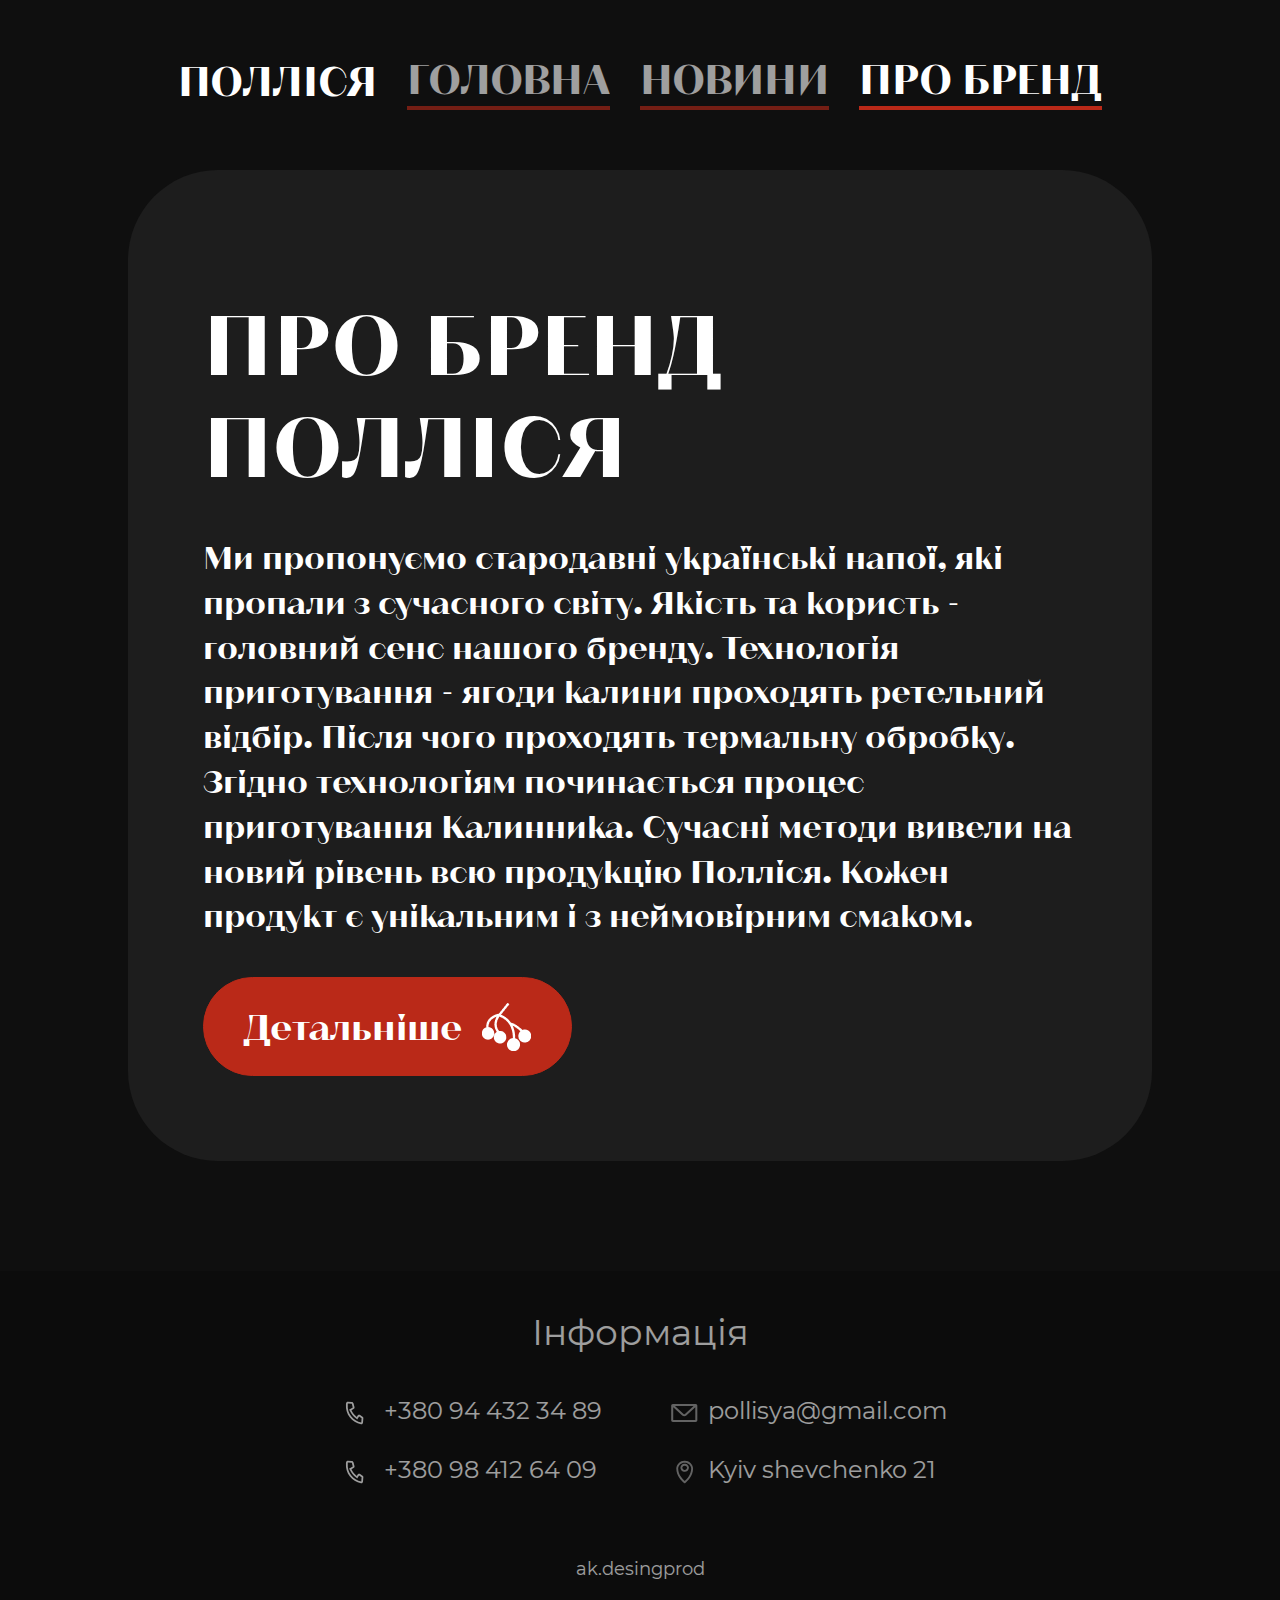
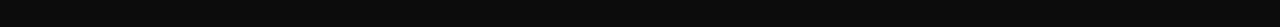
<file: brand.html>
<html lang="ru">

	<head>

		<meta charset="utf-8">
		<title>Start Optimazed</title>
		<meta name="description" content="Startup HTML Optimized">
		<meta name="viewport" content="width=device-width">
		<link rel="icon" href="img/favicon.ico">
		<meta property="og:image" content="img/preview.jpg">
		<link rel="stylesheet" href="css/app.min.css?v=1">
		<script src="js/app.min.js" defer></script>

	</head>

	<body class="body">
		<header class="header">
			<div class="header__container container">
				<nav class="header__wrapper" id="header__nav">
					<div class="header__nav">
						<a href="/">
							<h1 class="header__title">ПОЛЛІСЯ</h1>
						</a>
						<a href="/" class="header__text">
							<p>ГОЛОВНА</p>
						</a>
						<a href="/#news" class="header__text">
							<p>НОВИНИ</p>
						</a>
						<a href="brand.html" class="header__text active">
							<p>ПРО БРЕНД</p>
						</a>
					</div>
				</nav>
				<button class="hamburger" type="button">
					<span class="hamburger__item"></span>
				</button>
			</div>
		</header>

		<section class="about">
			<div class="about__container container">
				<div class="about__content">
					<h1 class="about__title">Про бренд полліся</h1>
					<p class="about__text">Ми пропонуємо стародавні українські напої, які пропали з сучасного світу. Якість та користь - головний сенс нашого бренду. Технологія приготування - ягоди калини проходять ретельний відбір. Після чого проходять термальну обробку. Згідно технологіям починається процес приготування Калинника. Сучасні методи вивели на новий рівень всю продукцію Полліся. Кожен продукт є унікальним і з неймовірним смаком. </p>
					<button class="about__btn btn">Детальніше
						<img src="./img/kalina-btn.png" alt=""></button>
				</div>
			</div>

		</section>

		<footer class="footer">
			<div class="footer__container container">
				<h2 class="footer__title">Інформація
				</h2>
				<div class="footer__content">
					<div class="footer__items">
						<a class="footer__text" href="tel:+380944323489"><img src="./img/phone.svg" alt="">
							+380 94 432 34 89</a>
						<a class="footer__text" href="tel:+380984126409"><img src="./img/phone.svg" alt="">
							+380 98 412 64 09</a>
					</div>
					<div class="footer__items">
						<a class="footer__text" href="mailto:pollisya@gmail.com"><img src="./img/mail.svg" alt="">pollisya@gmail.com</a>
						<a class="footer__text" href="https://www.google.com/maps/place/%D0%B1%D1%83%D0%BB.+%D0%A2%D0%B0%D1%80%D0%B0%D1%81%D0%B0+%D0%A8%D0%B5%D0%B2%D1%87%D0%B5%D0%BD%D0%BA%D0%BE,+21,+%D0%9A%D0%B8%D0%B5%D0%B2,+02000/@50.4455729,30.4972313,17z/data=!4m5!3m4!1s0x40d4cef45ab16e71:0x9cf49183c1bd70de!8m2!3d50.4454294!4d30.4992483"><img src="./img/location.svg" alt="">Kyiv shevchenko 21</a>
					</div>
				</div>
				<a class="footer__product" href="https://www.instagram.com/ak.designprod/">ak.desingprod</a>
			</div>
		</footer>
	</body>
</html>
</file>
<file: css/app.min.css>
*,::after,::before{-webkit-box-sizing:border-box;box-sizing:border-box}html{font-family:sans-serif;line-height:1.15;-webkit-text-size-adjust:100%;-webkit-tap-highlight-color:transparent}article,aside,figcaption,figure,footer,header,hgroup,main,nav,section{display:block}body{margin:0;font-family:-apple-system,BlinkMacSystemFont,"Segoe UI",Roboto,"Helvetica Neue",Arial,"Noto Sans","Liberation Sans",sans-serif,"Apple Color Emoji","Segoe UI Emoji","Segoe UI Symbol","Noto Color Emoji";font-size:1rem;font-weight:400;line-height:1.5;color:#212529;text-align:left;background-color:#fff}[tabindex="-1"]:focus:not(:focus-visible){outline:0!important}hr{-webkit-box-sizing:content-box;box-sizing:content-box;height:0;overflow:visible}h1,h2,h3,h4,h5,h6{margin-top:0;margin-bottom:.5rem}p{margin-top:0;margin-bottom:1rem}abbr[data-original-title],abbr[title]{text-decoration:underline;-webkit-text-decoration:underline dotted;text-decoration:underline dotted;cursor:help;border-bottom:0;-webkit-text-decoration-skip-ink:none;text-decoration-skip-ink:none}address{margin-bottom:1rem;font-style:normal;line-height:inherit}dl,ol,ul{margin-top:0;margin-bottom:1rem}ol ol,ol ul,ul ol,ul ul{margin-bottom:0}dt{font-weight:700}dd{margin-bottom:.5rem;margin-left:0}blockquote{margin:0 0 1rem}b,strong{font-weight:bolder}small{font-size:80%}sub,sup{position:relative;font-size:75%;line-height:0;vertical-align:baseline}sub{bottom:-.25em}sup{top:-.5em}a{color:#007bff;text-decoration:none;background-color:transparent}a:hover{color:#0056b3;text-decoration:underline}a:not([href]):not([class]){color:inherit;text-decoration:none}a:not([href]):not([class]):hover{color:inherit;text-decoration:none}code,kbd,pre,samp{font-family:SFMono-Regular,Menlo,Monaco,Consolas,"Liberation Mono","Courier New",monospace;font-size:1em}pre{margin-top:0;margin-bottom:1rem;overflow:auto;-ms-overflow-style:scrollbar}figure{margin:0 0 1rem}img{vertical-align:middle;border-style:none}svg{overflow:hidden;vertical-align:middle}table{border-collapse:collapse}caption{padding-top:.75rem;padding-bottom:.75rem;color:#6c757d;text-align:left;caption-side:bottom}th{text-align:inherit;text-align:-webkit-match-parent}label{display:inline-block;margin-bottom:.5rem}button{border-radius:0}button:focus:not(:focus-visible){outline:0}button,input,optgroup,select,textarea{margin:0;font-family:inherit;font-size:inherit;line-height:inherit}button,input{overflow:visible}button,select{text-transform:none}[role=button]{cursor:pointer}select{word-wrap:normal}[type=button],[type=reset],[type=submit],button{-webkit-appearance:button}[type=button]:not(:disabled),[type=reset]:not(:disabled),[type=submit]:not(:disabled),button:not(:disabled){cursor:pointer}[type=button]::-moz-focus-inner,[type=reset]::-moz-focus-inner,[type=submit]::-moz-focus-inner,button::-moz-focus-inner{padding:0;border-style:none}input[type=checkbox],input[type=radio]{-webkit-box-sizing:border-box;box-sizing:border-box;padding:0}textarea{overflow:auto;resize:vertical}fieldset{min-width:0;padding:0;margin:0;border:0}legend{display:block;width:100%;max-width:100%;padding:0;margin-bottom:.5rem;font-size:1.5rem;line-height:inherit;color:inherit;white-space:normal}progress{vertical-align:baseline}[type=number]::-webkit-inner-spin-button,[type=number]::-webkit-outer-spin-button{height:auto}[type=search]{outline-offset:-2px;-webkit-appearance:none}[type=search]::-webkit-search-decoration{-webkit-appearance:none}::-webkit-file-upload-button{font:inherit;-webkit-appearance:button}output{display:inline-block}summary{display:list-item;cursor:pointer}template{display:none}[hidden]{display:none!important}@font-face{font-family:swiper-icons;src:url("data:application/font-woff;charset=utf-8;base64, [base64]//wADZ2x5ZgAAAywAAADMAAAD2MHtryVoZWFkAAABbAAAADAAAAA2E2+eoWhoZWEAAAGcAAAAHwAAACQC9gDzaG10eAAAAigAAAAZAAAArgJkABFsb2NhAAAC0AAAAFoAAABaFQAUGG1heHAAAAG8AAAAHwAAACAAcABAbmFtZQAAA/gAAAE5AAACXvFdBwlwb3N0AAAFNAAAAGIAAACE5s74hXjaY2BkYGAAYpf5Hu/j+W2+MnAzMYDAzaX6QjD6/4//Bxj5GA8AuRwMYGkAPywL13jaY2BkYGA88P8Agx4j+/8fQDYfA1AEBWgDAIB2BOoAeNpjYGRgYNBh4GdgYgABEMnIABJzYNADCQAACWgAsQB42mNgYfzCOIGBlYGB0YcxjYGBwR1Kf2WQZGhhYGBiYGVmgAFGBiQQkOaawtDAoMBQxXjg/wEGPcYDDA4wNUA2CCgwsAAAO4EL6gAAeNpj2M0gyAACqxgGNWBkZ2D4/wMA+xkDdgAAAHjaY2BgYGaAYBkGRgYQiAHyGMF8FgYHIM3DwMHABGQrMOgyWDLEM1T9/w8UBfEMgLzE////P/5//f/V/xv+r4eaAAeMbAxwIUYmIMHEgKYAYjUcsDAwsLKxc3BycfPw8jEQA/[base64]/uznmfPFBNODM2K7MTQ45YEAZqGP81AmGGcF3iPqOop0r1SPTaTbVkfUe4HXj97wYE+yNwWYxwWu4v1ugWHgo3S1XdZEVqWM7ET0cfnLGxWfkgR42o2PvWrDMBSFj/IHLaF0zKjRgdiVMwScNRAoWUoH78Y2icB/yIY09An6AH2Bdu/UB+yxopYshQiEvnvu0dURgDt8QeC8PDw7Fpji3fEA4z/PEJ6YOB5hKh4dj3EvXhxPqH/SKUY3rJ7srZ4FZnh1PMAtPhwP6fl2PMJMPDgeQ4rY8YT6Gzao0eAEA409DuggmTnFnOcSCiEiLMgxCiTI6Cq5DZUd3Qmp10vO0LaLTd2cjN4fOumlc7lUYbSQcZFkutRG7g6JKZKy0RmdLY680CDnEJ+UMkpFFe1RN7nxdVpXrC4aTtnaurOnYercZg2YVmLN/d/gczfEimrE/fs/bOuq29Zmn8tloORaXgZgGa78yO9/cnXm2BpaGvq25Dv9S4E9+5SIc9PqupJKhYFSSl47+Qcr1mYNAAAAeNptw0cKwkAAAMDZJA8Q7OUJvkLsPfZ6zFVERPy8qHh2YER+3i/BP83vIBLLySsoKimrqKqpa2hp6+jq6RsYGhmbmJqZSy0sraxtbO3sHRydnEMU4uR6yx7JJXveP7WrDycAAAAAAAH//wACeNpjYGRgYOABYhkgZgJCZgZNBkYGLQZtIJsFLMYAAAw3ALgAeNolizEKgDAQBCchRbC2sFER0YD6qVQiBCv/H9ezGI6Z5XBAw8CBK/m5iQQVauVbXLnOrMZv2oLdKFa8Pjuru2hJzGabmOSLzNMzvutpB3N42mNgZGBg4GKQYzBhYMxJLMlj4GBgAYow/P/PAJJhLM6sSoWKfWCAAwDAjgbRAAB42mNgYGBkAIIbCZo5IPrmUn0hGA0AO8EFTQAA") format("woff");font-weight:400;font-style:normal}:root{--swiper-theme-color:#007aff}.swiper-container{margin-left:auto;margin-right:auto;position:relative;overflow:hidden;list-style:none;padding:0;z-index:1}.swiper-container-vertical>.swiper-wrapper{-webkit-box-orient:vertical;-webkit-box-direction:normal;-ms-flex-direction:column;flex-direction:column}.swiper-wrapper{position:relative;width:100%;height:100%;z-index:1;display:-webkit-box;display:-ms-flexbox;display:flex;-webkit-transition-property:-webkit-transform;transition-property:-webkit-transform;-o-transition-property:transform;transition-property:transform;transition-property:transform,-webkit-transform;-webkit-box-sizing:content-box;box-sizing:content-box}.swiper-container-android .swiper-slide,.swiper-wrapper{-webkit-transform:translate3d(0,0,0);transform:translate3d(0,0,0)}.swiper-container-multirow>.swiper-wrapper{-ms-flex-wrap:wrap;flex-wrap:wrap}.swiper-container-multirow-column>.swiper-wrapper{-ms-flex-wrap:wrap;flex-wrap:wrap;-webkit-box-orient:vertical;-webkit-box-direction:normal;-ms-flex-direction:column;flex-direction:column}.swiper-container-free-mode>.swiper-wrapper{-webkit-transition-timing-function:ease-out;-o-transition-timing-function:ease-out;transition-timing-function:ease-out;margin:0 auto}.swiper-container-pointer-events{-ms-touch-action:pan-y;touch-action:pan-y}.swiper-container-pointer-events.swiper-container-vertical{-ms-touch-action:pan-x;touch-action:pan-x}.swiper-slide{-ms-flex-negative:0;flex-shrink:0;width:100%;height:100%;position:relative;-webkit-transition-property:-webkit-transform;transition-property:-webkit-transform;-o-transition-property:transform;transition-property:transform;transition-property:transform,-webkit-transform}.swiper-slide-invisible-blank{visibility:hidden}.swiper-container-autoheight,.swiper-container-autoheight .swiper-slide{height:auto}.swiper-container-autoheight .swiper-wrapper{-webkit-box-align:start;-ms-flex-align:start;align-items:flex-start;-webkit-transition-property:height,-webkit-transform;transition-property:height,-webkit-transform;-o-transition-property:transform,height;transition-property:transform,height;transition-property:transform,height,-webkit-transform}.swiper-container-3d{-webkit-perspective:1200px;perspective:1200px}.swiper-container-3d .swiper-cube-shadow,.swiper-container-3d .swiper-slide,.swiper-container-3d .swiper-slide-shadow-bottom,.swiper-container-3d .swiper-slide-shadow-left,.swiper-container-3d .swiper-slide-shadow-right,.swiper-container-3d .swiper-slide-shadow-top,.swiper-container-3d .swiper-wrapper{-webkit-transform-style:preserve-3d;transform-style:preserve-3d}.swiper-container-3d .swiper-slide-shadow-bottom,.swiper-container-3d .swiper-slide-shadow-left,.swiper-container-3d .swiper-slide-shadow-right,.swiper-container-3d .swiper-slide-shadow-top{position:absolute;left:0;top:0;width:100%;height:100%;pointer-events:none;z-index:10}.swiper-container-3d .swiper-slide-shadow-left{background-image:-webkit-gradient(linear,right top,left top,from(rgba(0,0,0,.5)),to(rgba(0,0,0,0)));background-image:-o-linear-gradient(right,rgba(0,0,0,.5),rgba(0,0,0,0));background-image:linear-gradient(to left,rgba(0,0,0,.5),rgba(0,0,0,0))}.swiper-container-3d .swiper-slide-shadow-right{background-image:-webkit-gradient(linear,left top,right top,from(rgba(0,0,0,.5)),to(rgba(0,0,0,0)));background-image:-o-linear-gradient(left,rgba(0,0,0,.5),rgba(0,0,0,0));background-image:linear-gradient(to right,rgba(0,0,0,.5),rgba(0,0,0,0))}.swiper-container-3d .swiper-slide-shadow-top{background-image:-webkit-gradient(linear,left bottom,left top,from(rgba(0,0,0,.5)),to(rgba(0,0,0,0)));background-image:-o-linear-gradient(bottom,rgba(0,0,0,.5),rgba(0,0,0,0));background-image:linear-gradient(to top,rgba(0,0,0,.5),rgba(0,0,0,0))}.swiper-container-3d .swiper-slide-shadow-bottom{background-image:-webkit-gradient(linear,left top,left bottom,from(rgba(0,0,0,.5)),to(rgba(0,0,0,0)));background-image:-o-linear-gradient(top,rgba(0,0,0,.5),rgba(0,0,0,0));background-image:linear-gradient(to bottom,rgba(0,0,0,.5),rgba(0,0,0,0))}.swiper-container-css-mode>.swiper-wrapper{overflow:auto;scrollbar-width:none;-ms-overflow-style:none}.swiper-container-css-mode>.swiper-wrapper::-webkit-scrollbar{display:none}.swiper-container-css-mode>.swiper-wrapper>.swiper-slide{scroll-snap-align:start start}.swiper-container-horizontal.swiper-container-css-mode>.swiper-wrapper{-webkit-scroll-snap-type:x mandatory;-ms-scroll-snap-type:x mandatory;scroll-snap-type:x mandatory}.swiper-container-vertical.swiper-container-css-mode>.swiper-wrapper{-webkit-scroll-snap-type:y mandatory;-ms-scroll-snap-type:y mandatory;scroll-snap-type:y mandatory}@font-face{font-family:KyivTypeSans-Heavy3;font-style:normal;font-weight:400;src:url(../fonts/KyivTypeSans-Heavy3.woff2) format("woff2");font-display:swap}@font-face{font-family:KyivTypeSans-Heavy3;font-style:normal;font-weight:700;src:url(../fonts/KyivTypeSans-Heavy3.woff2) format("woff2");font-display:swap}@font-face{font-family:KyivTypeSans-Heavy3;font-style:normal;font-weight:800;src:url(../fonts/KyivTypeSans-Heavy3.woff2) format("woff2");font-display:swap}@font-face{font-family:KyivTypeSans-Heavy3;font-style:normal;font-weight:900;src:url(../fonts/KyivTypeSans-Heavy3.woff2) format("woff2");font-display:swap}@font-face{font-family:Montserrat;font-style:normal;font-weight:900;src:url(../fonts/Montserrat-Regular.woff2) format("woff2");font-display:swap}body{overflow-x:hidden;position:relative;min-width:320px;font-family:Roboto,sans-serif;font-size:14px;color:#fff;line-height:1.4;font-weight:400;min-height:100vh;display:-webkit-box;display:-ms-flexbox;display:flex;-webkit-box-orient:vertical;-webkit-box-direction:normal;-ms-flex-direction:column;flex-direction:column;-webkit-box-pack:justify;-ms-flex-pack:justify;justify-content:space-between}::-moz-selection{background-color:#4cddee;color:#fff}::selection{background-color:#4cddee;color:#fff}::-webkit-input-placeholder{color:#666}::-moz-placeholder{color:#666}:-ms-input-placeholder{color:#666}::-ms-input-placeholder{color:#666}::placeholder{color:#666}h1,h2,h3,h4,h5,h6{font-weight:700;line-height:1.2;margin:0;padding:0}ul{margin:0;padding:0;list-style-type:none}b,strong{font-weight:700}p{margin:0;padding:0}a,button{-webkit-transition:all .6s;-o-transition:all .6s;transition:all .6s}a:focus,a:hover,button:focus,button:hover{outline:0;text-decoration:none;outline:0}input,select,textarea{-webkit-transition:all .6s;-o-transition:all .6s;transition:all .6s;outline:0;-webkit-box-shadow:none;box-shadow:none;border:1px solid #000}input:focus:required:invalid,select:focus:required:invalid,textarea:focus:required:invalid{border-color:red;outline:0;-webkit-box-shadow:none;box-shadow:none;-webkit-appearance:none}input:required:valid,select:required:valid,textarea:required:valid{border-color:green;outline:0;-webkit-box-shadow:none;box-shadow:none;-webkit-appearance:none}input::-webkit-input-placeholder,select::-webkit-input-placeholder,textarea::-webkit-input-placeholder{color:#fff}input::-moz-placeholder,select::-moz-placeholder,textarea::-moz-placeholder{color:#fff}input:-ms-input-placeholder,select:-ms-input-placeholder,textarea:-ms-input-placeholder{color:#fff}input::-ms-input-placeholder,select::-ms-input-placeholder,textarea::-ms-input-placeholder{color:#fff}input::placeholder,select::placeholder,textarea::placeholder{color:#fff}.container{width:80%;max-width:1920px;padding:0;margin:0 auto}@media only screen and (max-width:1200px){.container{max-width:992px}}@media only screen and (max-width:992px){.container{max-width:768px}}@media only screen and (max-width:767px){.container{max-width:576px}}@media only screen and (max-width:576px){.container{max-width:480px}}.btn{position:relative;display:-webkit-box;display:-ms-flexbox;display:flex;-webkit-box-pack:center;-ms-flex-pack:center;justify-content:center;-webkit-box-align:center;-ms-flex-align:center;align-items:center;width:369px;height:99px;border:1px solid #ba2918;background-color:#ba2918;padding:0 15px;font-size:16px;color:#fff;font-weight:600;border-radius:80.5px;gap:20px}@media only screen and (max-width:767px){.btn{width:240px;height:75px;gap:10px}}@media only screen and (max-width:576px){.btn{width:185px;height:65px;gap:10px}}.active{opacity:1!important;color:#fff!important}.hamburger{position:relative;display:none;padding:0;border:none;background-color:transparent;-webkit-transition:all .3s;-o-transition:all .3s;transition:all .3s;width:25px;height:18px;margin-right:15px;outline:0}@media only screen and (max-width:992px){.hamburger{display:-webkit-box;display:-ms-flexbox;display:flex;right:0}}.hamburger:hover span{background-color:#ba2918}.hamburger:hover span::after,.hamburger:hover span::before{background-color:#ba2918}.hamburger__item{position:absolute;right:0;top:50%;width:25px;height:2px;background-color:#fff;border-radius:4px;-webkit-transition:all .6s;-o-transition:all .6s;transition:all .6s;bottom:0}.hamburger__item::after,.hamburger__item::before{content:'';display:block;position:absolute;right:0;background-color:#fff;height:2px;-webkit-transition:all .6s;-o-transition:all .6s;transition:all .6s}.hamburger__item::before{top:7px;width:25px}.hamburger__item::after{top:-7px;width:25px}.hamburger--active{z-index:100}.hamburger--active:hover span{background-color:transparent}.hamburger--active:hover span::after,.hamburger--active:hover span::before{background-color:#ba2918}.hamburger--active .hamburger__item{background-color:transparent}.hamburger--active .hamburger__item::before{top:0;width:25px;-webkit-transform:rotate(45deg);-ms-transform:rotate(45deg);transform:rotate(45deg)}.hamburger--active .hamburger__item::after{top:0;width:25px;-webkit-transform:rotate(-45deg);-ms-transform:rotate(-45deg);transform:rotate(-45deg)}.hiden{display:none}.body{background-color:#0f0f0f}.header{padding:20px 0;margin-bottom:40px}.header__wrapper{display:-webkit-box;display:-ms-flexbox;display:flex;-webkit-box-align:center;-ms-flex-align:center;align-items:center;-ms-flex-pack:distribute;justify-content:space-around;margin-top:30px}.header__title{color:#fff;font-family:KyivTypeSans-Heavy3;font-size:50px;font-weight:900}@media only screen and (max-width:1500px){.header__title{font-size:40px}}@media only screen and (max-width:1200px){.header__title{font-size:35px}}.header__text{font-size:50px;font-family:KyivTypeSans-Heavy3;font-weight:400;border-bottom:4px solid #ba2918;color:#fff;opacity:.6}.header__text:hover{border-bottom:4px solid #ba2918;opacity:1;color:#fff}@media only screen and (max-width:1500px){.header__text{font-size:40px}}@media only screen and (max-width:1200px){.header__text{font-size:35px}}.header__nav{display:-webkit-box;display:-ms-flexbox;display:flex;gap:70px;-webkit-box-align:center;-ms-flex-align:center;align-items:center}@media only screen and (max-width:1500px){.header__nav{gap:30px}}@media only screen and (max-width:1200px){.header__nav{gap:15px}}@media only screen and (max-width:992px){.header__nav{-webkit-transition:all .6s;-o-transition:all .6s;transition:all .6s;-webkit-box-orient:vertical;-webkit-box-direction:normal;-ms-flex-direction:column;flex-direction:column;position:fixed;top:0;right:-150%;bottom:0;z-index:50;width:100vw;height:100%;padding:20px;padding-top:80px;background:#0f0f0f;-webkit-box-shadow:-10px 0 10px rgba(0,0,0,.1);box-shadow:-10px 0 10px rgba(0,0,0,.1);gap:20px;-ms-flex-line-pack:center;align-content:center;-webkit-box-align:center;-ms-flex-align:center;align-items:center;-webkit-box-pack:center;-ms-flex-pack:center;justify-content:center;overflow-y:hidden;overflow-x:auto}}.header__active{font-size:50px;font-family:KyivTypeSans-Heavy3;font-weight:400;border-bottom:4px solid #ba2918;color:#fff;opacity:.6}.header__active:hover{border-bottom:4px solid #ba2918;opacity:1;color:#fff}.baner{position:relative;margin-bottom:110px}@media only screen and (max-width:767px){.baner{margin-bottom:60px}}.baner__container{background:#1d1d1d;border-radius:90px}@media only screen and (max-width:767px){.baner__container{border-radius:35px}}.baner__wrapper{background:no-repeat url(../img/bg-baner.png);background-position:center;display:-ms-grid;display:grid;-ms-grid-columns:60% 40%;grid-template-columns:60% 40%;justify-items:center}@media only screen and (max-width:1850px){.baner__wrapper{-ms-grid-columns:50% 50%;grid-template-columns:50% 50%}}@media only screen and (max-width:1500px){.baner__wrapper{-ms-grid-columns:(1fr)[1];grid-template-columns:repeat(1,1fr)}}@media only screen and (max-width:576px){.baner__wrapper{background:0 0}}.baner__item{padding:70px 0 0 85px}@media only screen and (max-width:1650px){.baner__item{padding:60px 0 0 75px}}@media only screen and (max-width:992px){.baner__item{padding:60px 0 0 30px}}@media only screen and (max-width:992px){.baner__item{padding:60px 30px 0 30px}}.baner__title{font-family:KyivTypeSans-Heavy3;font-style:normal;font-weight:800;font-size:91px}@media only screen and (max-width:1850px){.baner__title{font-size:80px}}@media only screen and (max-width:992px){.baner__title{font-size:50px}}@media only screen and (max-width:576px){.baner__title{font-size:45px}}.baner__paragraph{font-family:KyivTypeSans-Heavy3;font-style:normal;font-weight:900;font-size:26px;line-height:31px}@media only screen and (max-width:992px){.baner__paragraph{font-size:22px}}@media only screen and (max-width:576px){.baner__paragraph{font-size:16px;line-height:24px;margin-bottom:35px}}.baner__text{font-family:KyivTypeSans-Heavy3;font-style:normal;font-weight:900;font-size:40px;position:absolute;top:45%;left:34%;line-height:133.5%;z-index:1;text-align:end}@media only screen and (max-width:1850px){.baner__text{left:29%}}@media only screen and (max-width:1650px){.baner__text{left:22%}}@media only screen and (max-width:1500px){.baner__text{display:none}}.baner__img{display:-webkit-box;display:-ms-flexbox;display:flex;-webkit-box-align:center;-ms-flex-align:center;align-items:center;-webkit-box-pack:center;-ms-flex-pack:center;justify-content:center;-o-object-fit:none;object-fit:none;width:100%;-webkit-margin-after:-80px;margin-block-end:-80px;-webkit-margin-before:110px;margin-block-start:110px;z-index:0;background:no-repeat url(../img/bg-circle.png);background-position:center}@media only screen and (max-width:1850px){.baner__img{width:100%}}@media only screen and (max-width:1500px){.baner__img{-webkit-margin-after:-185px;margin-block-end:-185px;-webkit-margin-before:-160px;margin-block-start:-160px}}@media only screen and (max-width:1200px){.baner__img{width:80%;-webkit-margin-after:0;margin-block-end:0;-webkit-margin-before:0;margin-block-start:0;margin:0 auto;padding:10px 10px}}@media only screen and (max-width:992px){.baner__img{width:100%;height:100%}}@media only screen and (max-width:767px){.baner__img{background:0 0;-webkit-margin-after:200px;margin-block-end:200px}}@media only screen and (max-width:576px){.baner__img{display:none}}.baner__btn{font-family:KyivTypeSans-Heavy3;font-style:normal;font-weight:900;font-size:36px;line-height:43px;margin-bottom:90px}@media only screen and (max-width:767px){.baner__btn{margin-bottom:35px;font-size:24px}.baner__btn img{width:30px;height:30px}}@media only screen and (max-width:576px){.baner__btn{margin:30px 0;font-size:20px}.baner__btn img{width:26px;height:26px}}.baner__bg{display:none}@media only screen and (max-width:576px){.baner__bg{display:block;width:95%;-o-object-fit:cover;object-fit:cover}}.brands{position:relative;margin-bottom:110px}@media only screen and (max-width:767px){.brands{margin-bottom:60px}}.brands .swiper-wrapper{-webkit-box-pack:justify;-ms-flex-pack:justify;justify-content:space-between}.brands__container{background:#1d1d1d;border-radius:90px;overflow:hidden}@media only screen and (max-width:767px){.brands__container{border-radius:35px}}.brands__title{font-family:KyivTypeSans-Heavy3;font-style:normal;font-weight:800;font-size:91px;line-height:109px;text-transform:uppercase;text-align:center;margin:100px 0 50px 0}@media only screen and (max-width:1200px){.brands__title{font-size:70px}}@media only screen and (max-width:992px){.brands__title{margin:30px 0}}@media only screen and (max-width:767px){.brands__title{font-size:60px;margin-bottom:30px}}@media only screen and (max-width:575px){.brands__title{font-size:45px}}.brands__img--img{display:-webkit-box;display:-ms-flexbox;display:flex;-webkit-box-align:center;-ms-flex-align:center;align-items:center;-webkit-box-pack:center;-ms-flex-pack:center;justify-content:center;background:no-repeat url(../img/bg-baner.png);background-position:center;z-index:1}.brands__img{background:no-repeat url(../img/bg-circle.png);background-position:center;background-size:100%;z-index:2}@media only screen and (max-width:1500px){.brands__img{background-size:80%}}@media only screen and (max-width:576px){.brands__img{width:95%}}.brands__price{height:146px;width:146px;background-color:#ba2918;border-radius:50%;font-size:60px;font-weight:900;font-family:sans-serif;display:-webkit-box;display:-ms-flexbox;display:flex;-webkit-box-align:center;-ms-flex-align:center;align-items:center;-webkit-box-pack:center;-ms-flex-pack:center;justify-content:center;position:absolute;top:33%;right:33%;z-index:5}@media only screen and (max-width:1600px){.brands__price{right:28%}}@media only screen and (max-width:1200px){.brands__price{height:130px;width:130px;right:24%;top:34%}}@media only screen and (max-width:992px){.brands__price{font-size:45px;height:100px;width:100px;left:65%;top:36%}}@media only screen and (max-width:576px){.brands__price{font-size:24px;height:70px;width:70px;top:38%;left:75%}}.brands__footer{display:-webkit-box;display:-ms-flexbox;display:flex;position:-webkit-sticky;position:sticky;-webkit-box-align:center;-ms-flex-align:center;align-items:center;-webkit-box-pack:center;-ms-flex-pack:center;justify-content:center;gap:60px;margin-bottom:100px;z-index:1}@media only screen and (max-width:1200px){.brands__footer{margin-bottom:50px;padding:10px;gap:30px}}@media only screen and (max-width:767px){.brands__footer{gap:10px}}@media only screen and (max-width:575px){.brands__footer{padding:50px 10px 0 10px}}.brands__cart{background-color:#ba2918;border-radius:50%;padding:50px;border:0;display:-webkit-box;display:-ms-flexbox;display:flex;-webkit-box-pack:center;-ms-flex-pack:center;justify-content:center;-webkit-box-align:center;-ms-flex-align:center;align-items:center}.brands__cart:hover{background-color:#fff}.brands__cart:hover img{-webkit-filter:grayscale(100%) brightness(40%) sepia(100%) hue-rotate(-50deg) saturate(600%) contrast(.8);filter:grayscale(100%) brightness(40%) sepia(100%) hue-rotate(-50deg) saturate(600%) contrast(.8)}@media only screen and (max-width:1200px){.brands__cart img{width:40px;height:40px}}@media only screen and (max-width:767px){.brands__cart{width:100px;height:100px}}@media only screen and (max-width:576px){.brands__cart{width:60px;height:55px;padding:0}.brands__cart img{width:24px;height:24px}}.brands__order{font-family:KyivTypeSans-Heavy3;font-size:36px;font-weight:900;background:#ba2918;color:#fff}@media only screen and (max-width:576px){.brands__order{font-size:26px}}.brands__next,.brands__prev{display:block;position:absolute;width:26px;height:26px;z-index:5;-webkit-transition:all .6s;-o-transition:all .6s;transition:all .6s}@media only screen and (max-width:576px){.brands__next,.brands__prev{width:16px;height:16px}}.brands__prev{border-top:6px solid #fff;border-left:6px solid #fff;left:15%;top:48%;-webkit-transform:translate(0,-50%);-ms-transform:translate(0,-50%);transform:translate(0,-50%);-webkit-transform:rotate(-45deg);-ms-transform:rotate(-45deg);transform:rotate(-45deg)}@media only screen and (max-width:767px){.brands__prev{left:12%}}@media only screen and (max-width:576px){.brands__prev{border-top:3px solid #fff;border-left:3px solid #fff;top:46%}}.brands__next{border-top:6px solid #fff;border-right:6px solid #fff;right:15%;top:48%;-webkit-transform:translate(0,-50%);-ms-transform:translate(0,-50%);transform:translate(0,-50%);-webkit-transform:rotate(45deg);-ms-transform:rotate(45deg);transform:rotate(45deg)}@media only screen and (max-width:767px){.brands__next{right:12%}}@media only screen and (max-width:576px){.brands__next{border-top:3px solid #fff;border-right:3px solid #fff;top:46%}}.kalina{margin-bottom:110px}@media only screen and (max-width:767px){.kalina{margin-bottom:60px}}.kalina__container{background:#1d1d1d;border-radius:90px}@media only screen and (max-width:767px){.kalina__container{border-radius:35px}}.kalina__wrapper{display:-ms-grid;display:grid;-ms-grid-columns:(1fr)[2];grid-template-columns:repeat(2,1fr)}@media only screen and (max-width:1200px){.kalina__wrapper{display:-webkit-box;display:-ms-flexbox;display:flex;-webkit-box-orient:vertical;-webkit-box-direction:reverse;-ms-flex-direction:column-reverse;flex-direction:column-reverse}}.kalina__items{padding:115px 30px 90px 90px}.kalina__items img{-o-object-fit:cover;object-fit:cover;width:100%}@media only screen and (max-width:1850px){.kalina__items{padding:115px 30px 90px 30px}}@media only screen and (max-width:1200px){.kalina__items{padding:10px 30px}}.kalina__content{padding:0 80px 0 0;display:-webkit-box;display:-ms-flexbox;display:flex;-webkit-box-orient:vertical;-webkit-box-direction:normal;-ms-flex-direction:column;flex-direction:column;-webkit-box-align:center;-ms-flex-align:center;align-items:center}@media only screen and (max-width:1200px){.kalina__content{padding:10px 20px}}.kalina__title{font-family:KyivTypeSans-Heavy3;font-weight:800;font-size:91px;line-height:109px;text-transform:uppercase;margin:90px 0 30px 0}@media only screen and (max-width:1850px){.kalina__title{font-size:85px}}@media only screen and (max-width:1500px){.kalina__title{font-size:60px;margin:90px 0 10px 0}}@media only screen and (max-width:1200px){.kalina__title{margin:10px 0}}@media only screen and (max-width:576px){.kalina__title{font-size:45px}}.kalina__text{font-family:KyivTypeSans-Heavy3;font-weight:900;font-size:30px;line-height:36px;text-align:center;margin-bottom:75px}@media only screen and (max-width:1850px){.kalina__text{font-size:19px;margin-bottom:40px}}@media only screen and (max-width:576px){.kalina__text{font-size:16px;margin-bottom:0}}.kalina__btn{font-family:KyivTypeSans-Heavy3;font-weight:900;font-size:36px;text-align:center;padding:23px 0;text-transform:capitalize;color:#fff;margin:40px auto}@media only screen and (max-width:1500px){.kalina__btn{display:none}}.kalina__btn--block{display:none}@media only screen and (max-width:1500px){.kalina__btn--block{height:150px;display:-webkit-box;display:-ms-flexbox;display:flex;-webkit-box-align:center;-ms-flex-align:center;align-items:center;-webkit-box-pack:center;-ms-flex-pack:center;justify-content:center}}@media only screen and (max-width:767px){.kalina__btn--block{height:120px}}.kalina__btn--hiden{font-family:KyivTypeSans-Heavy3;font-weight:900;font-size:36px;text-align:center;padding:23px 0;text-transform:capitalize;color:#fff;margin:40px auto;display:none}@media only screen and (max-width:1500px){.kalina__btn--hiden{display:-webkit-box;display:-ms-flexbox;display:flex;margin:20px auto 40px auto}}@media only screen and (max-width:767px){.kalina__btn--hiden{margin:20px auto;font-size:28px}}.news{margin-bottom:110px}@media only screen and (max-width:767px){.news{margin-bottom:60px}}.news__container{background:#1d1d1d;border-radius:90px;padding:10px 0}@media only screen and (max-width:767px){.news__container{border-radius:35px}}.news__title{font-family:KyivTypeSans-Heavy3;font-weight:800;font-size:91px;text-transform:uppercase;text-align:center;margin:95px 0;padding-top:30px}@media only screen and (max-width:1500px){.news__title{font-size:75px;margin:55px 0;padding-top:0}}@media only screen and (max-width:992px){.news__title{font-size:55px}}@media only screen and (max-width:576px){.news__title{font-size:45px}}.news__content{display:-ms-grid;display:grid;-ms-grid-columns:(1fr)[3];grid-template-columns:repeat(3,1fr);padding:0 70px}@media only screen and (max-width:992px){.news__content{-ms-grid-columns:1fr;grid-template-columns:1fr}}@media only screen and (max-width:767px){.news__content{padding:0 25px}}.news__items{padding:0 30px;margin-bottom:30px}.news__items img{margin-bottom:30px;width:100%}.news__items img:hover{-webkit-transform:scale(1.2);-ms-transform:scale(1.2);transform:scale(1.2)}@media only screen and (max-width:992px){.news__items{margin-bottom:50px}}.news__text{font-family:KyivTypeSans-Heavy3;font-weight:900;font-size:30px;text-align:center}@media only screen and (max-width:1200px){.news__text{font-size:24px}}.news__btn{font-family:KyivTypeSans-Heavy3;font-weight:900;font-size:36px;text-align:center;margin:30px auto;margin-bottom:50px;text-transform:capitalize;color:#fff}@media only screen and (max-width:767px){.news__btn{font-size:26px}}.about{margin-bottom:110px}@media only screen and (max-width:767px){.about{margin-bottom:60px}}.about__container{background:#1d1d1d;border-radius:90px;padding:10px 0}@media only screen and (max-width:767px){.about__container{border-radius:35px}}.about__content{padding:110px 75px 75px 75px}@media only screen and (max-width:992px){.about__content{padding:50px}}@media only screen and (max-width:767px){.about__content{padding:50px 30px}}@media only screen and (max-width:576px){.about__content{padding:30px 10px}}.about__title{font-family:KyivTypeSans-Heavy3;font-weight:800;font-size:91px;text-transform:uppercase;margin-bottom:40px}@media only screen and (max-width:1600px){.about__title{font-size:85px}}@media only screen and (max-width:1200px){.about__title{font-size:50px}}@media only screen and (max-width:992px){.about__title{font-size:40px}}@media only screen and (max-width:767px){.about__title{font-size:36px;margin-bottom:20px;text-align:center}}.about__text{font-family:KyivTypeSans-Heavy3;font-style:normal;font-weight:900;font-size:35px;margin-bottom:40px}@media only screen and (max-width:1600px){.about__text{font-size:32px}}@media only screen and (max-width:1200px){.about__text{font-size:24px}}@media only screen and (max-width:992px){.about__text{font-size:20px}}@media only screen and (max-width:576px){.about__text{font-size:16px}}.about__btn{font-family:KyivTypeSans-Heavy3;font-style:normal;font-weight:900;font-size:36px}@media only screen and (max-width:767px){.about__btn{font-size:24px;margin:0 auto}.about__btn img{width:30px;height:30px}}@media only screen and (max-width:576px){.about__btn{font-size:20px}.about__btn img{width:26px;height:26px}}.footer{background:#0c0c0c}.footer__title{font-family:Montserrat;font-weight:700;font-size:36px;opacity:.6;text-align:center;margin-top:40px;margin-bottom:40px}.footer__content{display:-ms-grid;display:grid;-ms-grid-columns:(20%)[2];grid-template-columns:repeat(2,20%);gap:30px;-webkit-box-pack:center;-ms-flex-pack:center;justify-content:center;margin-bottom:70px}@media only screen and (max-width:1750px){.footer__content{justify-items:center;-ms-grid-columns:(30%)[2];grid-template-columns:repeat(2,30%)}}@media only screen and (max-width:1200px){.footer__content{-ms-grid-columns:(40%)[2];grid-template-columns:repeat(2,40%)}}@media only screen and (max-width:992px){.footer__content{-ms-grid-columns:(50%)[2];grid-template-columns:repeat(2,50%)}}@media only screen and (max-width:767px){.footer__content{-ms-grid-columns:1fr;grid-template-columns:1fr}}.footer__items{display:-webkit-box;display:-ms-flexbox;display:flex;-webkit-box-orient:vertical;-webkit-box-direction:normal;-ms-flex-direction:column;flex-direction:column;-webkit-box-align:start;-ms-flex-align:start;align-items:flex-start;gap:25px}.footer__items img{width:27px;height:24px;margin-right:10px}.footer__text{font-family:Montserrat;font-size:24px;opacity:.6;color:#fff}.footer__product{font-family:Montserrat;font-weight:700;font-size:18px;color:#fff;opacity:.6;margin-bottom:45px;display:-webkit-box;display:-ms-flexbox;display:flex;-webkit-box-pack:center;-ms-flex-pack:center;justify-content:center}
</file>
